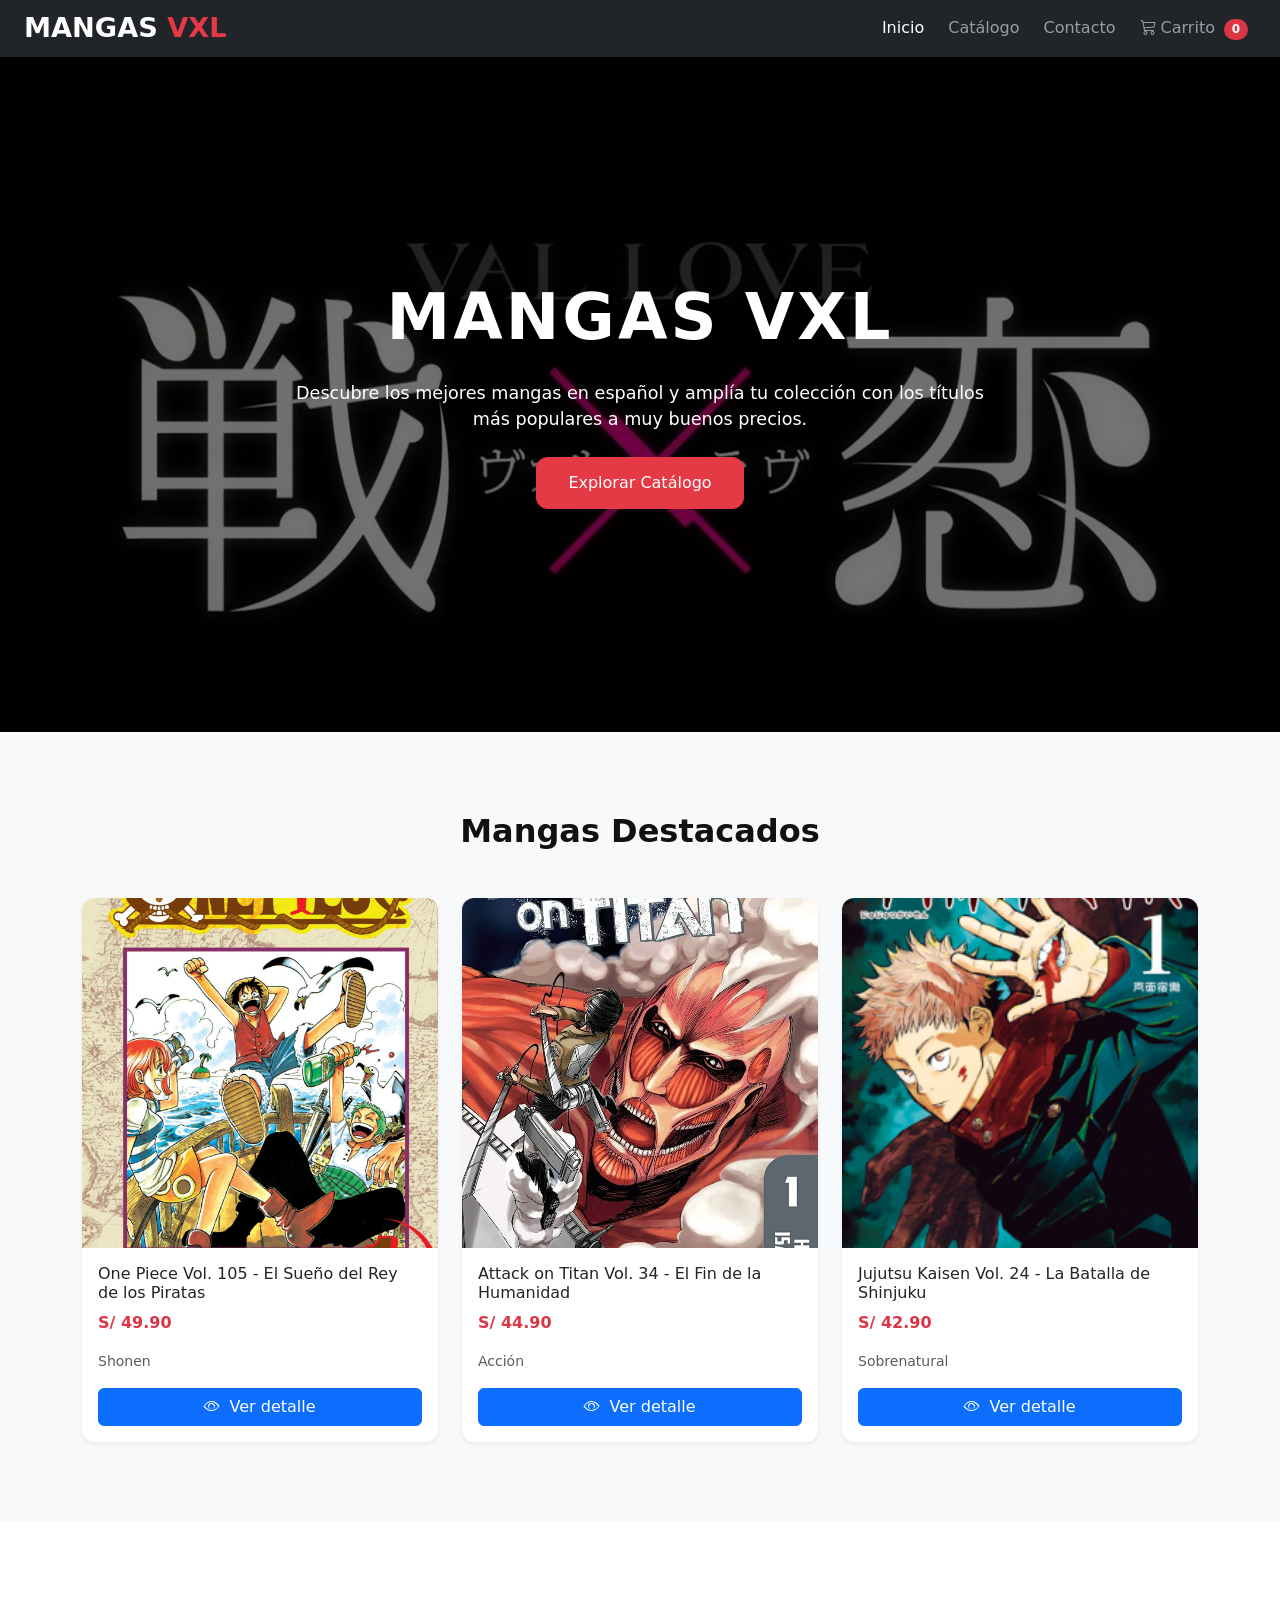
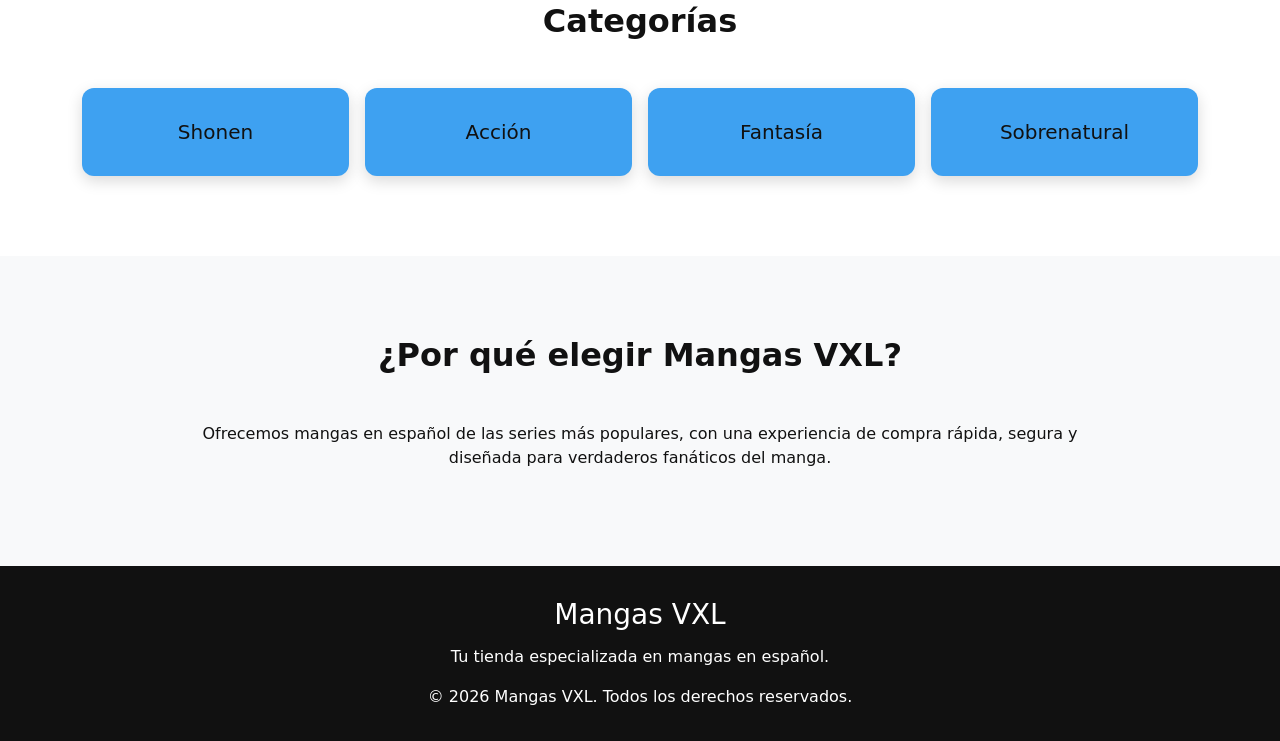
<file: index.html>
<!DOCTYPE html>
<html lang="es">
<head>
  <meta charset="UTF-8">
  <meta name="viewport" content="width=device-width, initial-scale=1.0">
  <meta name="description" content="Mangas VXL - Tienda de mangas en español. Shonen, Acción, Fantasía y más.">
  <meta name="keywords" content="manga, anime, mangas online, lectura, mangas populares">
  <meta name="author" content="Grupo_E">
  <title>Mangas VXL — Tu tienda de manga</title>

  <!-- Open Graph -->
  <meta property="og:title"       content="MangasVXL">
  <meta property="og:description" content="Explora mangas populares y encuentra tus historias favoritas.">
  <meta property="og:image"       content="https://lfqc95123.github.io/MangasVXL/img/logo.png">
  <meta property="og:url"         content="https://lfqc95123.github.io/MangasVXL/index.html">
  <meta property="og:type"        content="website">
  <meta property="og:locale"      content="es_PE">

  <!-- Twitter Card -->
  <meta name="twitter:card"        content="summary_large_image">
  <meta name="twitter:title"       content="MangasVXL">
  <meta name="twitter:description" content="Explora mangas populares y encuentra tus historias favoritas.">
  <meta name="twitter:image"       content="https://lfqc95123.github.io/MangasVXL/img/logo.png">
  

  <!-- Bootstrap CSS CDN-->
  <link rel="stylesheet" href="https://cdn.jsdelivr.net/npm/bootstrap@5.3.3/dist/css/bootstrap.min.css">
  <!-- Bootstrap Icons CDN-->
  <link rel="stylesheet" href="https://cdn.jsdelivr.net/npm/bootstrap-icons@1.13.1/font/bootstrap-icons.min.css">

  <link rel="stylesheet" href="css/style.css">

</head>

<body>
  <!--NAVBAR-->
  <!--|sticky-top| para poder fijar la barra de menu en la parte superior-->
  <header class="sticky-top">
    <!--|crea una barra de navegación|Texto claro sobre fondo oscuro |aria-label para accesibilidad-->
    <nav class="navbar navbar-expand-lg navbar-dark bg-dark" aria-label="Navegación principal">
      <!--container-fluid para que el contenedor se adapte al ancho de la pantalla|padding eje X de 24px -->
      <div class="container-fluid px-4">

        <!-- Logo / marca|el class es solo para uso en el css -->
        <a class="navbar-brand-custom" href="index.html" aria-label="Mangas VXL - Inicio"> MANGAS <span>VXL</span> </a>

        <!-- Boton|navbar-toggler — solo es visible en dispositivos móviles—reemplaza css+Js -->
        <!-- data-bs-toggle="collapse" para que el boton pueda abrir y cerrar el menu colapsable | data-bs-target="#navMenu" Indica que elemeto se abrira-->
        <!--  Aria-controls|Aria-expaned|aria-label| son los recursos para accesibilidad-->
        <button class="navbar-toggler" type="button"
                data-bs-toggle="collapse" data-bs-target="#navMenu"
                aria-controls="navMenu" aria-expanded="false" aria-label="Abrir menú"> <span class="navbar-toggler-icon"></span>
        </button>

        <!-- Menú colapsable -->
        <!-- Collapse permite mostara y ocultar el menú en dispositivos móviles -->
        <div class="collapse navbar-collapse" id="navMenu">
          <!-- ms-auto gap-2 |alinea todo el contenido ala derecha-->
          <!-- role|recurso para accesibilidad indica el tipo de elemento que representa-->
          <ul class="navbar-nav ms-auto gap-2" role="list">
            <!-- nav-link active |da estilos de enlace activo-->
            <li class="nav-item"><a class="nav-link active" href="index.html" aria-current="page">Inicio</a></li>
            <li class="nav-item"><a class="nav-link" href="pages/catalogo.html">Catálogo</a></li>
            <li class="nav-item"><a class="nav-link" href="pages/contacto.html">Contacto</a></li>
            <li class="nav-item"><a class="nav-link" href="pages/carrito.html" aria-label="Ver carrito de compras"><i class="bi bi-cart3"></i>
              <!-- d-none d-md-inline |oculta el icono de carrito cuando la pantalla es menor a md-->
                <span class="d-none d-md-inline">Carrito</span>
                <!-- badge |muestra el número de elementos en el carrito|ademas agreaga un efecto de pildora-->
                <span id="contador-carrito" class="badge bg-danger rounded-pill ms-1" aria-live="polite">0</span></a></li>
          </ul>
        </div>
      </div>
    </nav>
  </header>

  <!-- CONTENIDO PRINCIPAL -->
  <main>

    <!-- BANNER HERO -->
    <section class="banner" aria-label="Banner principal de Mangas VXL">
      <div class="banner-content">
        <h1>MANGAS VXL</h1>
        <p>Descubre los mejores mangas en español y amplía tu colección con los títulos más populares a muy buenos precios.</p>
        <a href="pages/catalogo.html" class="btn-vxl" role="button">Explorar Catálogo</a>
      </div>
    </section>

    <!-- DESTACADOS -->
    <section class="seccion" aria-labelledby="titulo-destacados">
      <div class="container">
        <h2 class="seccion-titulo" id="titulo-destacados">Mangas Destacados</h2>

        <!-- Se usa Bootstrap row + col para la grilla.-->
        <!-- Una sola columna en pantallas pequeñas, dos en medianas y tres en grandes -->
        <div id="productos-destacados" class="row row-cols-1 row-cols-sm-2 row-cols-lg-3 g-4">
          <!-- home.js inserta los mangas destacados aquí -->
        </div>
      </div>
    </section>

    <!-- CATEGORÍAS -->
    <section class="seccion bg-white" aria-labelledby="titulo-categorias">
      <div class="container">
        <h2 class="seccion-titulo" id="titulo-categorias">Categorías</h2>

        <!-- Bootstrap row para las categorías -->
        <div class="row row-cols-2 row-cols-md-4 g-3">

          <!-- Cada categoría es un enlace al catálogo -->
          <div class="col">
            <a href="pages/catalogo.html" class="card-categoria d-block" aria-label="Ver categoría Shonen"><h5 class="mb-0">Shonen</h5></a>
          </div>
          <div class="col">
            <a href="pages/catalogo.html" class="card-categoria d-block" aria-label="Ver categoría Acción"><h5 class="mb-0">Acción</h5></a>
          </div>
          <div class="col">
            <a href="pages/catalogo.html" class="card-categoria d-block" aria-label="Ver categoría Fantasía"><h5 class="mb-0">Fantasía</h5></a>
          </div>
          <div class="col">
            <a href="pages/catalogo.html" class="card-categoria d-block" aria-label="Ver categoría Sobrenatural"><h5 class="mb-0">Sobrenatural</h5></a>
          </div>

        </div>
      </div>
    </section>

    <!-- NOSOTROS -->
    <section class="seccion" aria-labelledby="titulo-nosotros">
      <div class="container">
        <h2 class="seccion-titulo" id="titulo-nosotros">¿Por qué elegir Mangas VXL?</h2>
        <div class="nosotros">
          <p>Ofrecemos mangas en español de las series más populares, con una experiencia de compra rápida, segura y diseñada para verdaderos fanáticos del manga.</p>
        </div>
      </div>
    </section>

  </main>

  <!-- FOOTER -->
  <footer>
    <div class="container">
      <h3>Mangas VXL</h3>
      <p>Tu tienda especializada en mangas en español.</p>
      <p class="mb-0">© 2026 Mangas VXL. Todos los derechos reservados.</p>
    </div>
  </footer>

  
  <script src="https://cdn.jsdelivr.net/npm/bootstrap@5.3.3/dist/js/bootstrap.bundle.min.js"></script>
  <script src="js/productos.js"></script>
  <script src="js/contador.js"></script>
  <script src="js/home.js"></script>

</body>
</html>
</file>
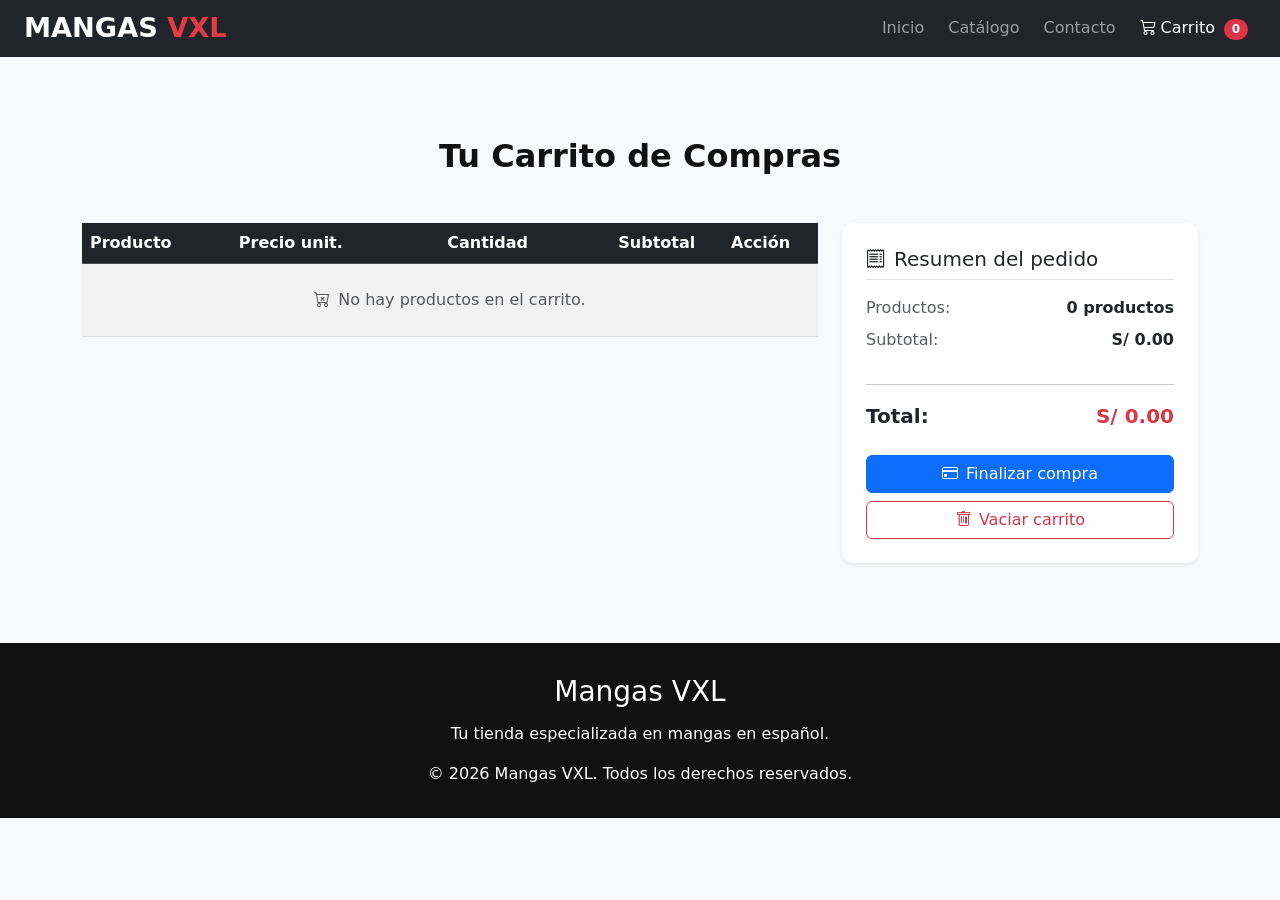
<file: pages/carrito.html>
<!DOCTYPE html>
<html lang="es">
<head>
  <meta charset="UTF-8">
  <meta name="viewport" content="width=device-width, initial-scale=1.0">
  <meta name="description" content="Tu carrito de compras en Mangas VXL.">
  <meta name="author" content="Grupo_E">
  <title>Carrito | Mangas VXL</title>

  <!-- Open Graph|Para compartir en las diversas redes sociales -->
  <meta property="og:title"       content="Carrito | MangasVXL">
  <meta property="og:description" content="Explora mangas populares y encuentra tus historias favoritas.">
  <meta property="og:image"       content="https://lfqc95123.github.io/MangasVXL/img/logo.png">
  <meta property="og:url"         content="https://lfqc95123.github.io/MangasVXL/pages/carrito.html">
  <meta property="og:type"        content="website">
  <!-- Twitter Card|Para compartir en Twitter(X) -->
  <meta name="twitter:card"        content="summary_large_image">
  <meta name="twitter:title"       content="MangasVXL">
  <meta name="twitter:description" content="Explora mangas populares y encuentra tus historias favoritas.">
  <meta name="twitter:image"       content="https://lfqc95123.github.io/MangasVXL/img/logo.png"> 

  <!-- Bootstrap 5 CSS CDN-->
  <link rel="stylesheet" href="https://cdn.jsdelivr.net/npm/bootstrap@5.3.3/dist/css/bootstrap.min.css">
  <!-- Bootstrap Icons CDN -->
  <link rel="stylesheet" href="https://cdn.jsdelivr.net/npm/bootstrap-icons@1.13.1/font/bootstrap-icons.min.css">
  <link rel="stylesheet" href="../css/style.css">

</head>
<body>

  <header class="sticky-top">
    <nav class="navbar navbar-expand-lg navbar-dark bg-dark" aria-label="Navegación principal">
      <div class="container-fluid px-4">
        <a class="navbar-brand-custom" href="../index.html">MANGAS <span>VXL</span></a>
        <button class="navbar-toggler" type="button"
                data-bs-toggle="collapse" data-bs-target="#navMenu"
                aria-controls="navMenu" aria-expanded="false" aria-label="Abrir menú">
          <span class="navbar-toggler-icon"></span>
        </button>
        <div class="collapse navbar-collapse" id="navMenu">
          <ul class="navbar-nav ms-auto gap-2">
            <li class="nav-item"><a class="nav-link" href="../index.html">Inicio</a></li>
            <li class="nav-item"><a class="nav-link" href="catalogo.html">Catálogo</a></li>
            <li class="nav-item"><a class="nav-link" href="contacto.html">Contacto</a></li>
            <li class="nav-item"><a class="nav-link active" href="carrito.html" aria-current="page" aria-label="Ver carrito"><i class="bi bi-cart3"></i>
                <span class="d-none d-md-inline">Carrito</span>
                <span id="contador-carrito" class="badge bg-danger rounded-pill ms-1" aria-live="polite">0</span></a></li>
          </ul>
        </div>
      </div>
    </nav>
  </header>

  <main>
    <section class="seccion" aria-labelledby="titulo-carrito">
      <div class="container">

        <h2 class="seccion-titulo" id="titulo-carrito">Tu Carrito de Compras</h2>

        <div class="row g-4">
          <!-- ============================================
               COLUMNA IZQUIERDA: Productos del carrito
               ============================================ -->
          <div class="col-lg-8">
            <!--carrito.js inserta los article.card aquí.-->
            <div id="contenedor-carrito" class="d-md-none">
              <!-- carrito.js inserta cards en móvil -->
            </div>

            <div class="d-none d-md-block">
              <div class="table-responsive">

                <table class="table table-striped table-hover align-middle"
                       aria-label="Productos en el carrito">
                  <thead class="table-dark">
                    <tr>
                      <th scope="col">Producto</th>
                      <th scope="col">Precio unit.</th>
                      <th scope="col" class="text-center">Cantidad</th>
                      <th scope="col" class="text-end">Subtotal</th>
                      <th scope="col" class="text-center">Acción</th>
                    </tr>
                  </thead>
                  <tbody id="tabla-carrito-body">
                    <!-- carrito.js inserta las filas <tr> aquí -->
                  </tbody>
                </table>
              </div>
            </div>

          </div>

          <!-- ============================================
               COLUMNA DERECHA: Resumen y total
               ============================================ -->
          <div class="col-lg-4">
            <div id="resumen-carrito" class="card shadow-sm p-4 sticky-lg-top" >
              <h3 class="h5 mb-3 border-bottom pb-2"><i class="bi bi-receipt me-2"></i>Resumen del pedido</h3>

              <div class="d-flex justify-content-between mb-2">
                <span class="text-muted">Productos:</span>
                <span id="cantidad-items" class="fw-semibold">0 productos</span>
              </div>

              <div class="d-flex justify-content-between mb-3">
                <span class="text-muted">Subtotal:</span>
                <span id="subtotal-carrito" class="fw-semibold">S/ 0.00</span>
              </div>
              <hr>
              <div class="d-flex justify-content-between mb-4">
                <span class="fw-bold fs-5">Total:</span>
                <span id="total-carrito" class="fw-bold fs-5 text-danger">S/ 0.00</span>
              </div>

              <button id="btn-finalizar" class="btn btn-primary w-100 mb-2"><i class="bi bi-credit-card me-2"></i>Finalizar compra</button>

              <button id="vaciar-carrito" class="btn btn-outline-danger w-100"><i class="bi bi-trash me-2"></i>Vaciar carrito</button>
            </div>
          </div>

        </div>
      </div>
    </section>
  </main>

  <footer>
    <div class="container">
      <h3>Mangas VXL</h3>
      <p>Tu tienda especializada en mangas en español.</p>
      <p class="mb-0">© 2026 Mangas VXL. Todos los derechos reservados.</p>
    </div>
  </footer>

  <script src="https://cdn.jsdelivr.net/npm/bootstrap@5.3.3/dist/js/bootstrap.bundle.min.js"></script>
  <script src="../js/productos.js"></script>
  <script src="../js/contador.js"></script>
  <script src="../js/carrito.js"></script>

</body>
</html>
</file>
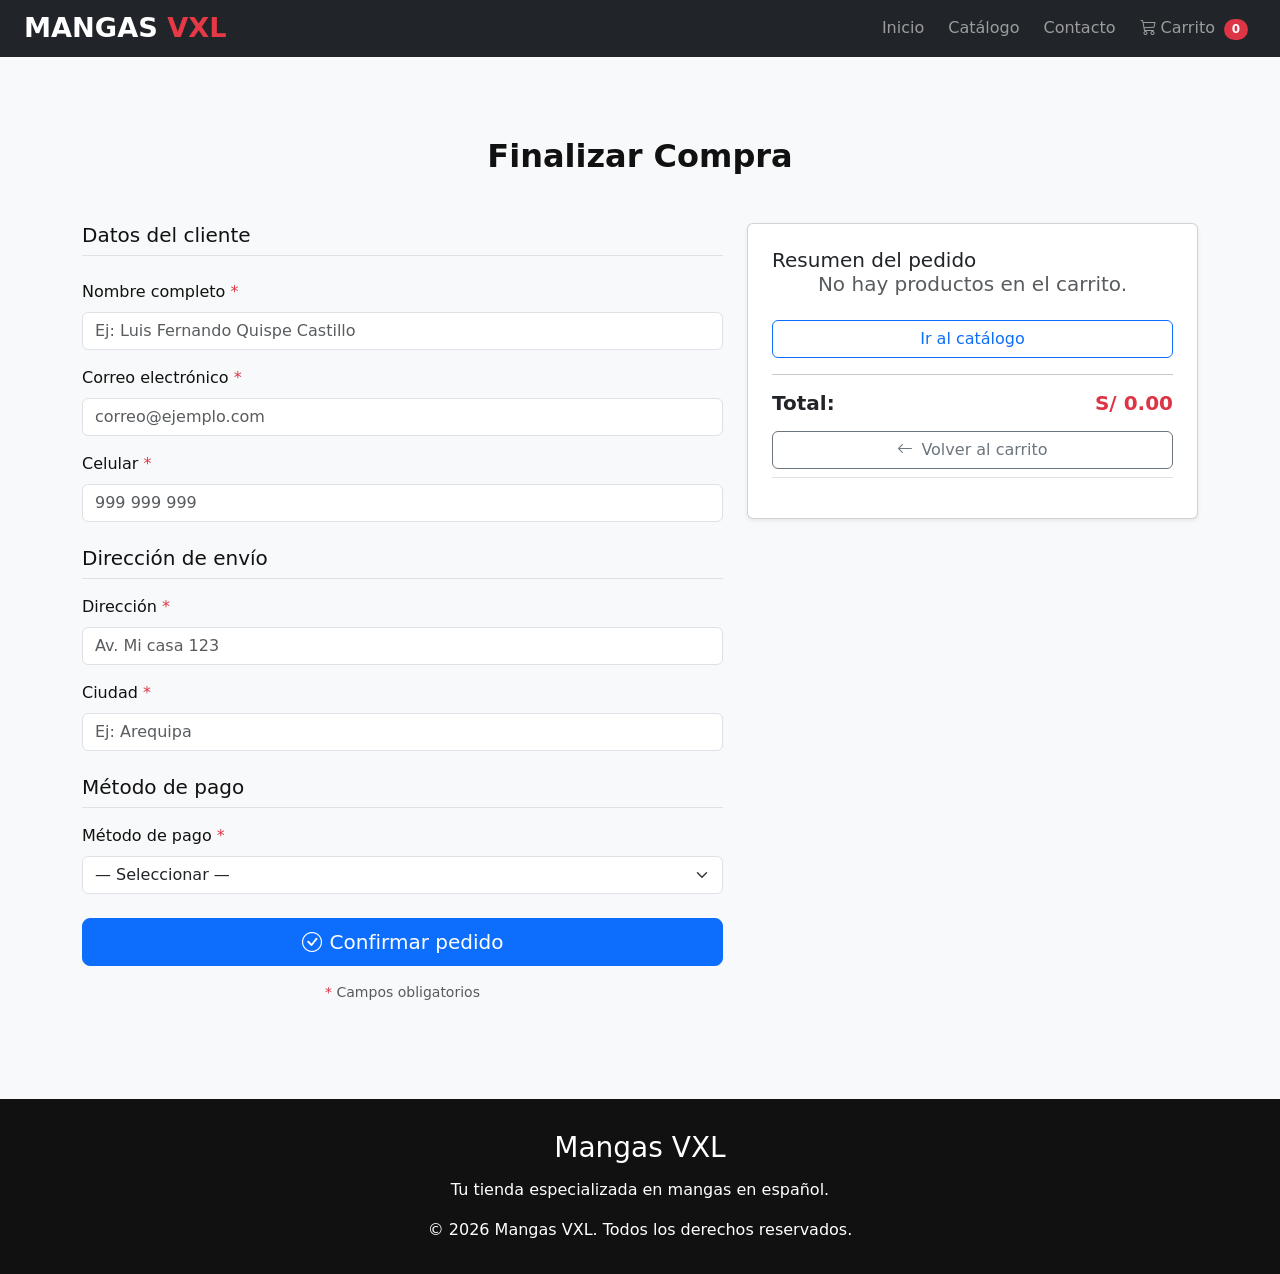
<file: pages/checkout.html>
<!DOCTYPE html>
<html lang="es">
<head>
  <meta charset="UTF-8">
  <meta name="viewport" content="width=device-width, initial-scale=1.0">
  <meta name="description" content="Finaliza tu compra en Mangas VXL. Formulario de checkout seguro.">
  <meta name="author" content="Grupo_E">
  <title>Checkout | Mangas VXL</title>

  <!-- Open Graph|Para compartir en las diversas redes sociales -->
  <meta property="og:title"       content="Checkout | MangasVXL">
  <meta property="og:description" content="Finaliza tu compra en Mangas VXL. Formulario de checkout seguro.">
  <meta property="og:image"       content="https://lfqc95123.github.io/MangasVXL/img/logo.png">
  <meta property="og:url"         content="https://lfqc95123.github.io/MangasVXL/pages/checkout.html">
  <meta property="og:type"        content="website">
  <!-- Twitter Card|Para compartir en Twitter(X) -->
  <meta name="twitter:card"        content="summary_large_image">
  <meta name="twitter:title"       content="MangasVXL">
  <meta name="twitter:description" content="Explora mangas populares y encuentra tus historias favoritas.">
  <meta name="twitter:image"       content="https://lfqc95123.github.io/MangasVXL/img/logo.png"> 

  
  <link rel="stylesheet" href="https://cdn.jsdelivr.net/npm/bootstrap@5.3.3/dist/css/bootstrap.min.css">
  <!-- Bootstrap Icons CDN — S14 diapositiva 15 -->
  <link rel="stylesheet" href="https://cdn.jsdelivr.net/npm/bootstrap-icons@1.13.1/font/bootstrap-icons.min.css">
  <link rel="stylesheet" href="../css/style.css">
</head>
<body>

  <header class="sticky-top">
    <nav class="navbar navbar-expand-lg navbar-dark bg-dark " aria-label="Navegación principal">
      <div class="container-fluid px-4">
        <a class="navbar-brand-custom" href="../index.html">MANGAS <span>VXL</span></a>
        <button class="navbar-toggler" type="button"
                data-bs-toggle="collapse" data-bs-target="#navMenu"
                aria-controls="navMenu" aria-expanded="false" aria-label="Abrir menú">
          <span class="navbar-toggler-icon"></span>
        </button>
        <div class="collapse navbar-collapse" id="navMenu">
          <ul class="navbar-nav ms-auto gap-2">
            <li class="nav-item"><a class="nav-link" href="../index.html">Inicio</a></li>
            <li class="nav-item"><a class="nav-link" href="catalogo.html">Catálogo</a></li>
            <li class="nav-item"><a class="nav-link" href="contacto.html">Contacto</a></li>
            <li class="nav-item"><a class="nav-link" href="carrito.html" aria-label="Ver carrito de compras"><i class="bi bi-cart3"></i>
                <span class="d-none d-md-inline">Carrito</span>
                <span id="contador-carrito" class="badge bg-danger rounded-pill ms-1" aria-live="polite">0</span></a></li>
          </ul>
        </div>
      </div>
    </nav>
  </header>

  <main>
    <section class="seccion" aria-labelledby="titulo-checkout">
      <div class="container">

        <h2 class="seccion-titulo" id="titulo-checkout">Finalizar Compra</h2>

        <div class="row g-4">
          <!-- COLUMNA IZQUIERDA: Formulario de checkout -->
          <div class="col-lg-7">

            <form id="formulario-checkout" class="form-card" novalidate aria-label="Formulario de datos de envío y pago">

              <h5 class="mb-4 border-bottom pb-2">Datos del cliente</h5>

              <!-- Nombre completo -->
              <div class="mb-3">
                <!----> 
                <label for="co-nombre" class="form-label">Nombre completo <span class="text-danger">*</span></label>
                  <input type="text" id="co-nombre" class="form-control" placeholder="Ej: Luis Fernando Quispe Castillo" autocomplete="name">
                    <span id="error-co-nombre"class="campo-error" role="alert" aria-live="polite"></span>
              </div>

              <!-- Correo -->
              <div class="mb-3">
                <label for="co-email" class="form-label"> Correo electrónico <span class="text-danger">*</span></label>
                  <input type="email" id="co-email" class="form-control" placeholder="correo@ejemplo.com" autocomplete="email">
                    <span id="error-co-email" class="campo-error" role="alert" aria-live="polite"></span>
              </div>

              <!-- Celular -->
              <div class="mb-3">
                <label for="co-telefono" class="form-label"> Celular <span class="text-danger">*</span></label>
                  <input type="tel" id="co-telefono" class="form-control" placeholder="999 999 999" maxlength="9" inputmode="numeric" autocomplete="tel">
                    <span id="error-co-telefono" class="campo-error" role="alert" aria-live="polite"></span>
              </div>

              <h5 class="mt-4 mb-3 border-bottom pb-2">Dirección de envío</h5>

              <!-- Dirección -->
              <div class="mb-3">
                <label for="co-direccion" class="form-label">Dirección <span class="text-danger">*</span></label>
                  <input type="text" id="co-direccion" class="form-control" placeholder="Av. Mi casa 123" autocomplete="street-address">
                    <span id="error-co-direccion" class="campo-error" role="alert" aria-live="polite"></span>
              </div>

              <!-- Ciudad -->
              <div class="mb-3">
                <label for="co-ciudad" class="form-label"> Ciudad <span class="text-danger">*</span></label>
                  <input type="text" id="co-ciudad" class="form-control" placeholder="Ej: Arequipa" autocomplete="address-level2">
                    <span id="error-co-ciudad" class="campo-error" role="alert" aria-live="polite"></span>
              </div>

              <h5 class="mt-4 mb-3 border-bottom pb-2">Método de pago</h5>

              <div class="mb-4">
                <label for="co-pago" class="form-label">Método de pago <span class="text-danger">*</span></label>
                <select id="co-pago" class="form-select">
                  <option value="">— Seleccionar —</option>
                  <option value="yape">Yape / Plin</option>
                  <option value="tarjeta">Tarjeta de crédito / débito</option>
                  <option value="contraentrega">Pago contra entrega</option>
                  <option value="transferencia">Transferencia bancaria</option>
                </select>

                <span id="error-co-pago" class="campo-error" role="alert" aria-live="polite"></span>
              </div>

              <button type="submit" class="btn btn-primary w-100 btn-lg"><i class="bi bi-check-circle me-2"></i>Confirmar pedido</button>
              <p class="text-muted small mt-3 text-center"><span class="text-danger">*</span> Campos obligatorios</p>

            </form>

            <!-- Mensaje de éxito -->
            <div id="mensaje-exito"class="d-none text-center py-5 form-card">
              <div class="mb-3" style="font-size:4rem;">✅</div>
                <h3 class="text-success">¡Pedido confirmado!</h3>
                  <p class="text-muted">Gracias por tu compra. Recibirás un correo con los detalles de tu pedido.</p>
              <a href="catalogo.html" class="btn btn-primary mt-3">Seguir comprando</a>
            </div>

          </div>

          <!--COLUMNA DERECHA: Resumen del pedido-->
          <div class="col-lg-5">
            <div class="card shadow-sm p-4 sticky-lg-top" style="top:80px;">

              <h5 class="mb-3 border-bottom pb-2">Resumen del pedido</h5`>

              <!-- checkout.js inserta los ítems aquí -->
              <div id="resumen-pedido" class="mb-3">
                <p class="text-muted text-center small">Cargando...</p>
              </div>

              <hr>

              <div class="d-flex justify-content-between fw-bold fs-5">
                <span>Total:</span>
                <span id="resumen-total" class="text-danger">S/ 0.00</span>
              </div>

              <a href="carrito.html" class="btn btn-outline-secondary w-100 mt-3"><i class="bi bi-arrow-left me-2"></i>Volver al carrito</a>

            </div>
          </div>

        </div>
      </div>
    </section>
  </main>

  <footer>
    <div class="container">
      <h3>Mangas VXL</h3>
      <p>Tu tienda especializada en mangas en español.</p>
      <p class="mb-0">© 2026 Mangas VXL. Todos los derechos reservados.</p>
    </div>
  </footer>

  <script src="https://cdn.jsdelivr.net/npm/bootstrap@5.3.3/dist/js/bootstrap.bundle.min.js"></script>
  <script src="../js/productos.js"></script>
  <script src="../js/contador.js"></script>
  <script src="../js/checkout.js"></script>

</body>
</html>
</file>
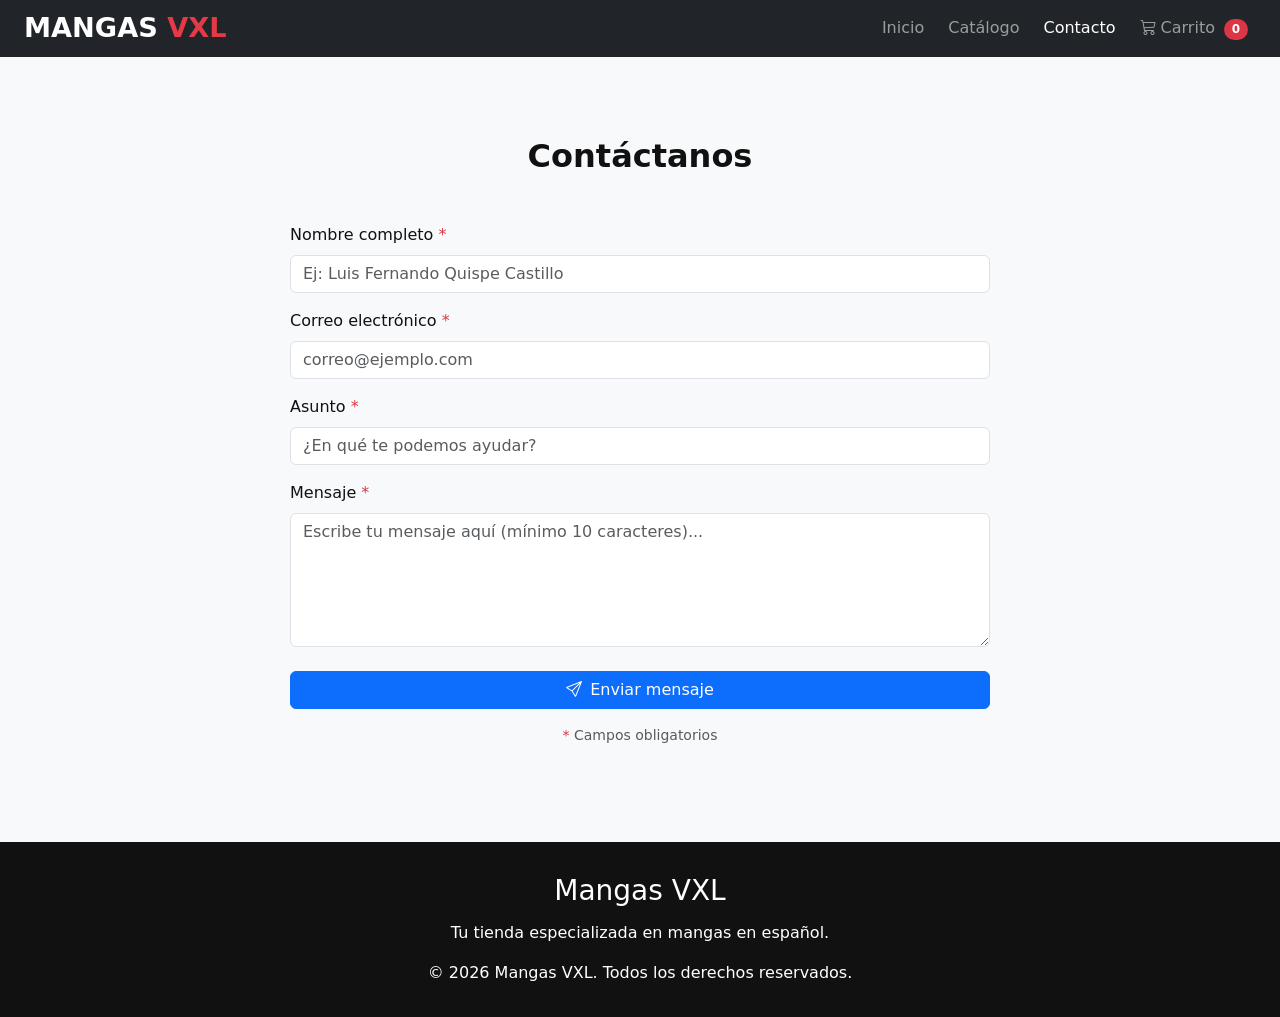
<file: pages/contacto.html>
<!DOCTYPE html>
<html lang="es">
<head>
  <meta charset="UTF-8">
  <meta name="viewport" content="width=device-width, initial-scale=1.0">
  <meta name="description" content="Contáctanos en Mangas VXL. Estamos aquí para ayudarte.">
  <meta name="author" content="Grupo_E">
  <title>Contacto | Mangas VXL</title>


  <!-- Open Graph|Para compartir en las diversas redes sociales -->
  <meta property="og:title"       content="Contacto | MangasVXL">
  <meta property="og:description" content="Contáctanos en Mangas VXL. Estamos aquí para ayudarte.">
  <meta property="og:image"       content="https://lfqc95123.github.io/MangasVXL/img/logo.png">
  <meta property="og:url"         content="https://lfqc95123.github.io/MangasVXL/pages/contacto.html">
  <meta property="og:type"        content="website">
  <!-- Twitter Card|Para compartir en Twitter(X) -->
  <meta name="twitter:card"        content="summary_large_image">
  <meta name="twitter:title"       content="MangasVXL">
  <meta name="twitter:description" content="Explora mangas populares y encuentra tus historias favoritas.">
  <meta name="twitter:image"       content="https://lfqc95123.github.io/MangasVXL/img/logo.png"> 
  
  <!-- Bootstrap 5 CSS CDN-->
  <link rel="stylesheet" href="https://cdn.jsdelivr.net/npm/bootstrap@5.3.3/dist/css/bootstrap.min.css">
  <!-- Bootstrap Icons CDN -->
  <link rel="stylesheet" href="https://cdn.jsdelivr.net/npm/bootstrap-icons@1.13.1/font/bootstrap-icons.min.css">
  <link rel="stylesheet" href="../css/style.css">
</head>
<body>

  <header>
    <nav class="navbar navbar-expand-lg navbar-dark bg-dark sticky-top" aria-label="Navegación principal">
      <div class="container-fluid px-4">
        <a class="navbar-brand-custom" href="../index.html">MANGAS <span>VXL</span></a>
        <button class="navbar-toggler" type="button"
                data-bs-toggle="collapse" data-bs-target="#navMenu"
                aria-controls="navMenu" aria-expanded="false" aria-label="Abrir menú">
          <span class="navbar-toggler-icon"></span>
        </button>
        <div class="collapse navbar-collapse" id="navMenu">
          <ul class="navbar-nav ms-auto gap-2">
            <li class="nav-item"><a class="nav-link" href="../index.html">Inicio</a></li>
            <li class="nav-item"><a class="nav-link" href="catalogo.html">Catálogo</a></li>
            <li class="nav-item"><a class="nav-link active" href="contacto.html" aria-current="page">Contacto</a></li>
            <li class="nav-item"><a class="nav-link" href="carrito.html" aria-label="Ver carrito de compras"><i class="bi bi-cart3"></i>
                <span class="d-none d-md-inline">Carrito</span>
                <span id="contador-carrito" class="badge bg-danger rounded-pill ms-1" aria-live="polite">0</span></a></li>
          </ul>
        </div>
      </div>
    </nav>
  </header>

  <main>
    <section class="seccion" aria-labelledby="titulo-contacto">
      <div class="container">

        <h2 class="seccion-titulo" id="titulo-contacto">Contáctanos</h2>

        <form id="formulario-contacto" class="form-card" novalidate aria-label="Formulario de contacto">

          <!-- Nombre -->
          <div class="mb-3">
            <label for="nombre" class="form-label"> Nombre completo  <span class="text-danger">*</span></label>
              <input type="text" id="nombre" class="form-control" placeholder="Ej: Luis Fernando Quispe Castillo" autocomplete="name">
                <span id="error-nombre" class="campo-error" role="alert" aria-live="polite"></span>
          </div>

          <!-- Correo -->
          <div class="mb-3">
            <label for="correo" class="form-label"> Correo electrónico <span class="text-danger">*</span></label>
              <input type="email" id="correo" class="form-control" placeholder="correo@ejemplo.com" autocomplete="email">
                <span id="error-correo" class="campo-error" role="alert" aria-live="polite"></span>
          </div>

          <!-- Asunto -->
          <div class="mb-3">
            <label for="asunto" class="form-label"> Asunto <span class="text-danger">*</span></label>
              <input type="text" id="asunto" class="form-control" placeholder="¿En qué te podemos ayudar?">
                <span id="error-asunto" class="campo-error" role="alert" aria-live="polite"></span>
          </div>

          <!-- Mensaje -->
          <div class="mb-4">
            <label for="mensaje" class="form-label">Mensaje <span class="text-danger">*</span></label>
              <textarea id="mensaje" class="form-control" rows="5" placeholder="Escribe tu mensaje aquí (mínimo 10 caracteres)..."></textarea>
                <span id="error-mensaje" class="campo-error" role="alert" aria-live="polite"></span>
          </div>

          <!--Boton-->
          <button type="submit" class="btn btn-primary w-100" ><i class="bi bi-send me-2"></i>Enviar mensaje</button>
            <p class="text-muted small mt-3 text-center"><span class="text-danger">*</span> Campos obligatorios</p>

        </form>

        <!-- Mensaje de éxito — formulario.js lo muestra al enviar -->
        <div id="mensaje-exito-contacto" class="d-none alert alert-success mt-4 text-center form-card" role="status" aria-live="polite">
          ✅ <strong>¡Mensaje enviado!</strong> Te responderemos a la brevedad.
        </div>

      </div>
    </section>
  </main>

  <footer>
    <div class="container">
      <h3>Mangas VXL</h3>
      <p>Tu tienda especializada en mangas en español.</p>
      <p class="mb-0">© 2026 Mangas VXL. Todos los derechos reservados.</p>
    </div>
  </footer>

  <script src="https://cdn.jsdelivr.net/npm/bootstrap@5.3.3/dist/js/bootstrap.bundle.min.js"></script>
  <script src="../js/contador.js"></script>
  <script src="../js/formulario.js"></script>
  <script src="../js/carrito.js"></script>

</body>
</html>
</file>
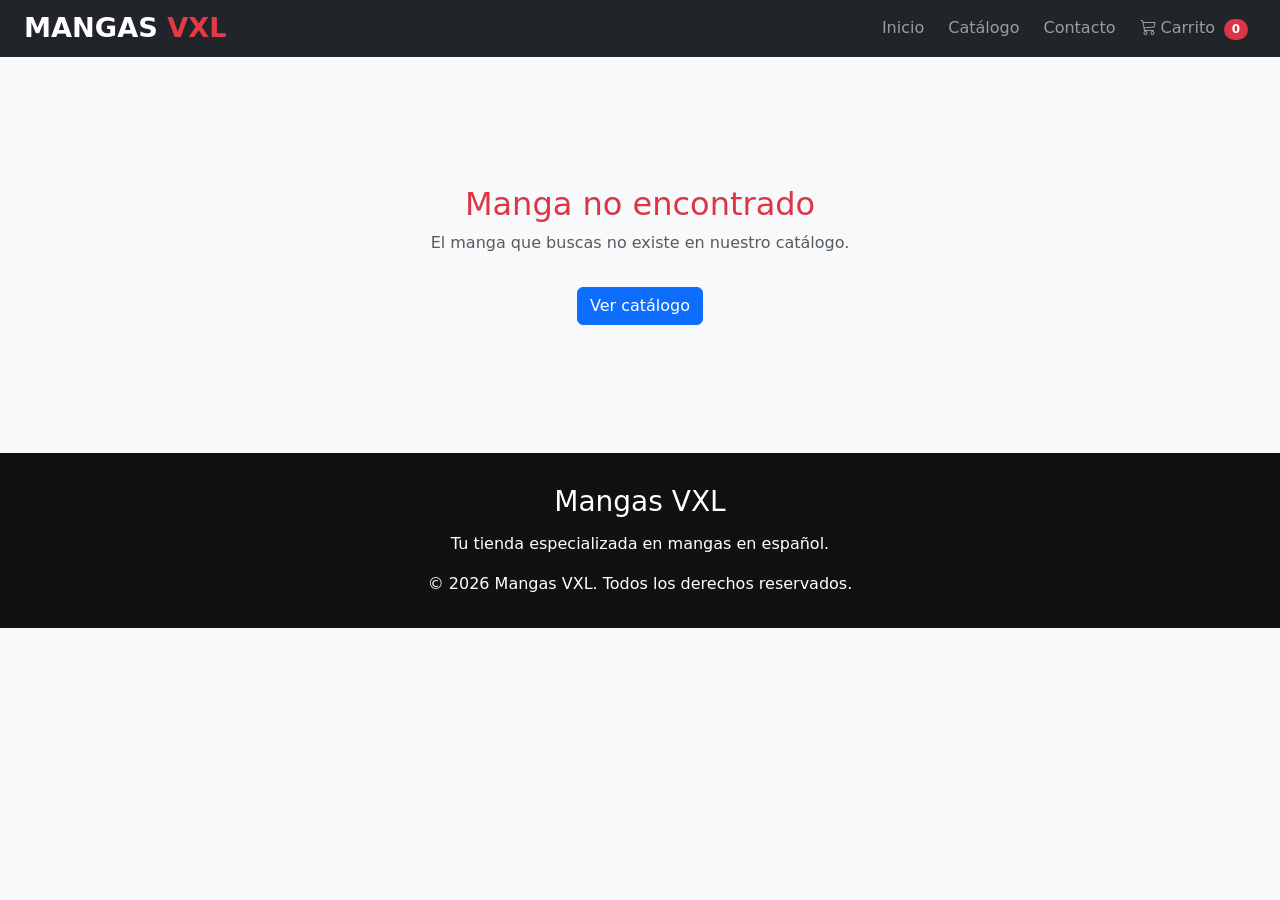
<file: pages/detalle.html>
<!DOCTYPE html>
<html lang="es">
<head>
  <meta charset="UTF-8">
  <meta name="viewport" content="width=device-width, initial-scale=1.0">
  <meta name="description" content="Detalle del manga seleccionado en Mangas VXL.">
  <meta name="author" content="Grupo_E">
  <title>Detalle del Manga | Mangas VXL</title>
  <!-- Open Graph|Para compartir en las diversas redes sociales -->
  <meta property="og:title"       content="Detalle del Manga | MangasVXL">
  <meta property="og:description" content="Explora mangas populares y encuentra tus historias favoritas.">
  <meta property="og:image"       content="https://lfqc95123.github.io/MangasVXL/img/logo.png">
  <meta property="og:url"         content="https://lfqc95123.github.io/MangasVXL/pages/detalle.html">
  <meta property="og:type"        content="website">
  <!-- Twitter Card|Para compartir en Twitter(X) -->
  <meta name="twitter:card"        content="summary_large_image">
  <meta name="twitter:title"       content="MangasVXL">
  <meta name="twitter:description" content="Explora mangas populares y encuentra tus historias favoritas.">
  <meta name="twitter:image"       content="https://lfqc95123.github.io/MangasVXL/img/logo.png">

  <!-- Bootstrap CSS CDN-->
  <link rel="stylesheet" href="https://cdn.jsdelivr.net/npm/bootstrap@5.3.3/dist/css/bootstrap.min.css">
  <!-- Bootstrap Icons CDN-->
  <link rel="stylesheet" href="https://cdn.jsdelivr.net/npm/bootstrap-icons@1.13.1/font/bootstrap-icons.min.css">
  <link rel="stylesheet" href="../css/style.css">

</head>
<body>

  <header class="sticky-top">
    <nav class="navbar navbar-expand-lg navbar-dark bg-dark" aria-label="Navegación principal">
      <div class="container-fluid px-4">
        <a class="navbar-brand-custom" href="../index.html">MANGAS <span>VXL</span></a>
        <button class="navbar-toggler" type="button"
                data-bs-toggle="collapse" data-bs-target="#navMenu"
                aria-controls="navMenu" aria-expanded="false" aria-label="Abrir menú">
          <span class="navbar-toggler-icon"></span>
        </button>
        <div class="collapse navbar-collapse" id="navMenu">
          <ul class="navbar-nav ms-auto gap-2">
            <li class="nav-item"><a class="nav-link" href="../index.html">Inicio</a></li>
            <li class="nav-item"><a class="nav-link" href="catalogo.html">Catálogo</a></li>
            <li class="nav-item"><a class="nav-link" href="contacto.html">Contacto</a></li>
            <li class="nav-item"><a class="nav-link" href="carrito.html" aria-label="Ver carrito de compras"><i class="bi bi-cart3"></i>
                <span class="d-none d-md-inline">Carrito</span>
                <span id="contador-carrito" class="badge bg-danger rounded-pill ms-1" aria-live="polite">0</span></a></li>
          </ul>
        </div>
      </div>
    </nav>
  </header>

  <main>
    <section class="seccion" aria-label="Detalle del manga">
      <div class="container">
        <!-- Dos columnas: imagen y descripción -->
        <div id="detalle-contenedor" class="row g-4 align-items-start">
          <!-- detalle.js inserta el contenido aquí -->
        </div>

      </div>
    </section>
  </main>

  <footer>
    <div class="container">
      <h3>Mangas VXL</h3>
      <p>Tu tienda especializada en mangas en español.</p>
      <p class="mb-0">© 2026 Mangas VXL. Todos los derechos reservados.</p>
    </div>
  </footer>

  <script src="https://cdn.jsdelivr.net/npm/bootstrap@5.3.3/dist/js/bootstrap.bundle.min.js"></script>
  <script src="../js/productos.js"></script>
  <script src="../js/contador.js"></script>
  <script src="../js/detalle.js"></script>
  <script src="../js/carrito.js"></script>

</body>
</html>
</file>
<file: css/style.css>
/*VARIABLES DE IDENTIDAD*/

:root{
  --color-primary:#e63946;
  --color-secondary:#1d3557;
  --color-light:#f8f9fa;
  --color-dark:#111111;
  --color-accent:#ffd60a;
  --shadow:0 5px 15px rgba(0,0,0,.15);
  --radius:12px;
  --transition:.3s ease;
}

/*ESTILOS GENERALES*/

body{
  background:var(--color-light);
  color:var(--color-dark);
}

a{
  text-decoration:none;
  transition:var(--transition);
}

/*NAVBAR*/

.navbar-brand-custom{
  font-size:1.7rem;
  font-weight:700;
  color:#fff;
}

.navbar-brand-custom span{
  color:var(--color-primary);
}

.navbar-brand-custom:hover{
  color:#fff;
}

.nav-link{
  transition:var(--transition);
}

.nav-link:hover{
  color:var(--color-primary)!important;
}

/*BANNER PRINCIPAL*/

.banner{
  min-height:75vh;
  display:flex;
  justify-content:center;
  align-items:center;
  text-align:center;
  padding:4rem 1rem;
  background:linear-gradient(rgba(0,0,0,.55), rgba(0,0,0,.55)), url("../img/banner.jpg") center/cover no-repeat;
  color:white;
}

.banner-content{
  max-width:700px;
}

.banner h1{
  font-size:3rem;
  font-weight:700;
}

.banner p{
  font-size:1.1rem;
  margin:1.5rem 0;
}

/*BOTÓN PERSONALIZADO*/

.btn-vxl{
  display:inline-block;
  background:var(--color-primary);
  color:white;
  padding:.9rem 2rem;
  border-radius:var(--radius);
  transition:var(--transition);
}

.btn-vxl:hover{
  background:#c1121f;
  color:white;
}

/*SECCIONES*/

.seccion{
  padding:5rem 0;
}

.seccion-titulo{
  text-align:center;
  margin-bottom:3rem;
  font-weight:700;
}

/*TARJETAS DE PRODUCTOS*/

.producto{
  border:none;
  border-radius:var(--radius);
  overflow:hidden;
  transition:var(--transition);
}

.producto:hover{
  transform:translateY(-6px);
  box-shadow:var(--shadow);
}

.producto img{
  height:340px;
  object-fit:cover;
}

.precio{
  color:var(--color-primary);
  font-weight:bold;
}

/*CATEGORÍAS*/

.card-categoria{
  display:block;
  padding:2rem 1rem;
  border-radius:var(--radius);
  background:rgb(62, 161, 241);
  text-align:center;
  color:var(--color-dark);
  box-shadow:var(--shadow);
  transition:var(--transition);
}

.card-categoria:hover{
  background:var(--color-primary);
  color:white;
}

/*FILTROS*/

.btn-filtro.activo{
  background:var(--color-accent);
  color:white;
}
.btn-filtro{
  padding: 5px 15px;
  border-radius:var(--radius);
}

/*NOSOTROS*/

.nosotros{
  max-width:900px;
  margin:auto;
  text-align:center;
}

/*FORMULARIOS*/

.form-card{
  max-width:700px;
  margin:auto;
}

.campo-error{
  display:block;
  margin-top:.35rem;
  font-size:.9rem;
  color:#dc3545;
}

/* CARRITO*/

/* Imágenes de las tarjetas del carrito (móvil) */
#contenedor-carrito img{
    width:100%;
    height:90px;
    object-fit:cover;
    border-radius:var(--radius);
}

/* Imágenes de la tabla del carrito */
#tabla-carrito-body img{
    width:60px;
    height:80px;
    object-fit:cover;
    border-radius:6px;
}

/* Resumen del carrito */
#resumen-carrito{
    border:none;
    border-radius:var(--radius);
    box-shadow:var(--shadow);
}

/* CHECKOUT*/

#resumen-pedido{
    max-height:450px;
    overflow-y:auto;
}

/*DETALLE DEL PRODUCTO*/

.detalle-imagen img{
    width:100%;
    max-height:600px;
    object-fit:cover;
    border-radius:var(--radius);
}

.detalle-info{
    border:none;
}

/* FOOTER*/

footer{
  background:var(--color-dark);
  color:white;
  text-align:center;
  padding:2rem 0;
}

footer h3{
  margin-bottom:.8rem;
}

/* ANIMACIÓN CONTADOR*/

.contador-animado{
  animation:pulseRed .35s;
}

@keyframes pulseRed{
  0%{
    transform:scale(1);
  }
  50%{
    transform:scale(1.25);
  }
  100%{
    transform:scale(1);
  }
}

/* ANIMACIÓN BANNER*/

.banner-content h1{
    font-size: 4rem;
    font-weight: 800;
    color: #fff;
    letter-spacing: 3px;
    animation: aparecer 1.2s ease-out,brillo 2s ease-in-out infinite alternate 1.2s;
}

/* Aparece haciendo zoom */
@keyframes aparecer{
    0%{
        opacity: 0;
        transform: scale(0.5);
    }
    70%{
        transform: scale(1.08);
    }
    100%{
        opacity: 1;
        transform: scale(1);
    }
}
</file>
